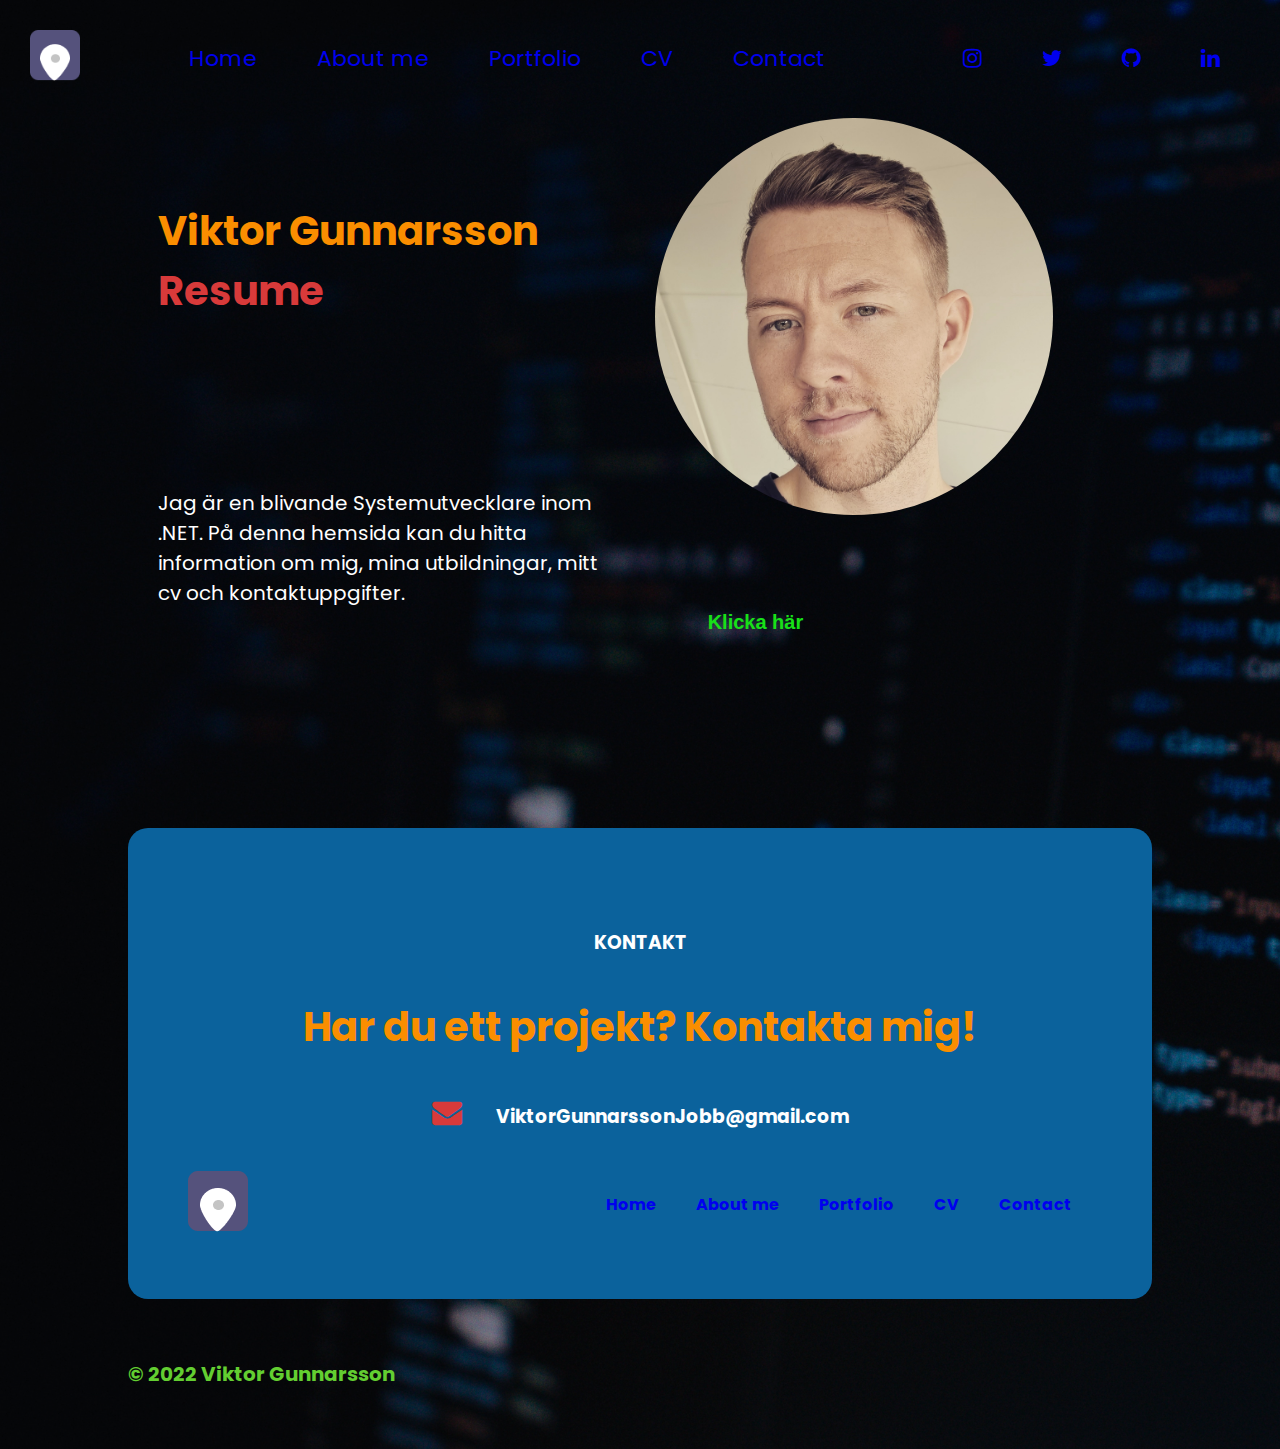
<file: index.html>
<!DOCTYPE html>
<html lang="en">

<head>
  <meta charset="UTF-8" />
  <meta http-equiv="X-UA-Compatible" content="IE=edge" />
  <meta name="viewport" content="width=device-width, initial-scale=1.0" />
  <title>My portfolio</title>

  <!-- ======= Fontawesome cdn ======= -->
  <link rel="stylesheet" href="https://stackpath.bootstrapcdn.com/font-awesome/4.7.0/css/font-awesome.min.css" />
  <!-- ======= Custom Css ======= -->
  <link rel="stylesheet" href="/Css/style.css" />
  <link rel="stylesheet" href="./Css/mobile.css">
</head>

<body>

  <div id="easterEgg2"></div>
  <nav class="navbar">
    <div class="brand">
      <img src="./img/logo.png" alt="" class="logo" />
    </div>
    <div class="nav-list">
      <ul>
        <li><a href="/Index.html">Home</a></li>
        <li><a href="/About me.html">About me</a></li>
        <li><a href="/Portfolio.html">Portfolio</a></li>
        <li><a href="/cv.html">CV</a></li>
        <li><a href="/Contact.html">Contact</a></li>
      </ul>
    </div>
    <div class="social-icons">
      <ul>
        <li><a href="https://www.instagram.com/villegunnar/"><i class="fa fa-instagram"></i></a></li>
        <li><a href="https://twitter.com/villegunnar"><i class="fa fa-twitter"></i></a></li>
        <li><a href="https://github.com/Villegunnar"><i class="fa fa-github"></i></a></li>
        <li><a href="https://www.linkedin.com/in/viktor-gunnarsson-089b4b233/"><i class="fa fa-linkedin"></i></a></li>

      </ul>

  </nav>
  </div>
  <div class="toggle-btn">
    <i class="fa fa-bars" aria-hidden="true"></i>

  </div>

  <!-- ======= Header ======= -->
  <header class="header container">
    <div class="circle"></div>
    <div class="row hero">
      <div class="col col-1">
        <h1>Viktor Gunnarsson <span class="highlight">Resume</span></h1>
        <p>
          Jag är en blivande Systemutvecklare inom .NET. På denna hemsida kan du hitta information om mig, mina utbildningar, mitt cv och kontaktuppgifter.
        </p>
      </div>
      <div class="col col-2">
        <div class="hero-img">
          
          <img src="./img/IMG_20220331_192624_1102.jpg" alt="" class="profilpic" />
          <button id="btn">Klicka här</button> 
          
        </div>
      </div>
    </div>
  </header>




<!--TESTAR JAVASCRIPT-->
  

<!--TESTAR JAVASCRIPT-->











  <!--Contact section-->

  <section class="contact">
    <div class="container">
      <h3>KONTAKT</h3>
      <h1>Har du ett projekt? Kontakta mig!</h1>
      <h3><i class="fa fa-solid fa-envelope"></i> ViktorGunnarssonJobb@gmail.com</h3>
      <div class="quick-links">
        <div class="brand"><img src="./img/logo.png" alt=""></div>
        <ul>
          <li><a href="/Index.html">Home</a></li>
          <li><a href="/About me.html">About me</a></li>
          <li><a href="/Portfolio.html">Portfolio</a></li>
          <li><a href="/cv.html">CV</a></li>
          <li><a href="/Contact.html">Contact</a></li>
        </ul>
      </div>
    </div>
  </section>

  <div class="copyright container">
    <p>© 2022 Viktor Gunnarsson</p>
  </div>

<script src="/Js/EasterEgg.js"></script>
<script src="/Js/EasterEgg2.js"></script>







<!--HambugerMenu script-->
<script src="/Js/HambugerMenu.js"></script> 
<!--HambugerMenu script-->
</body>

</html>
</file>
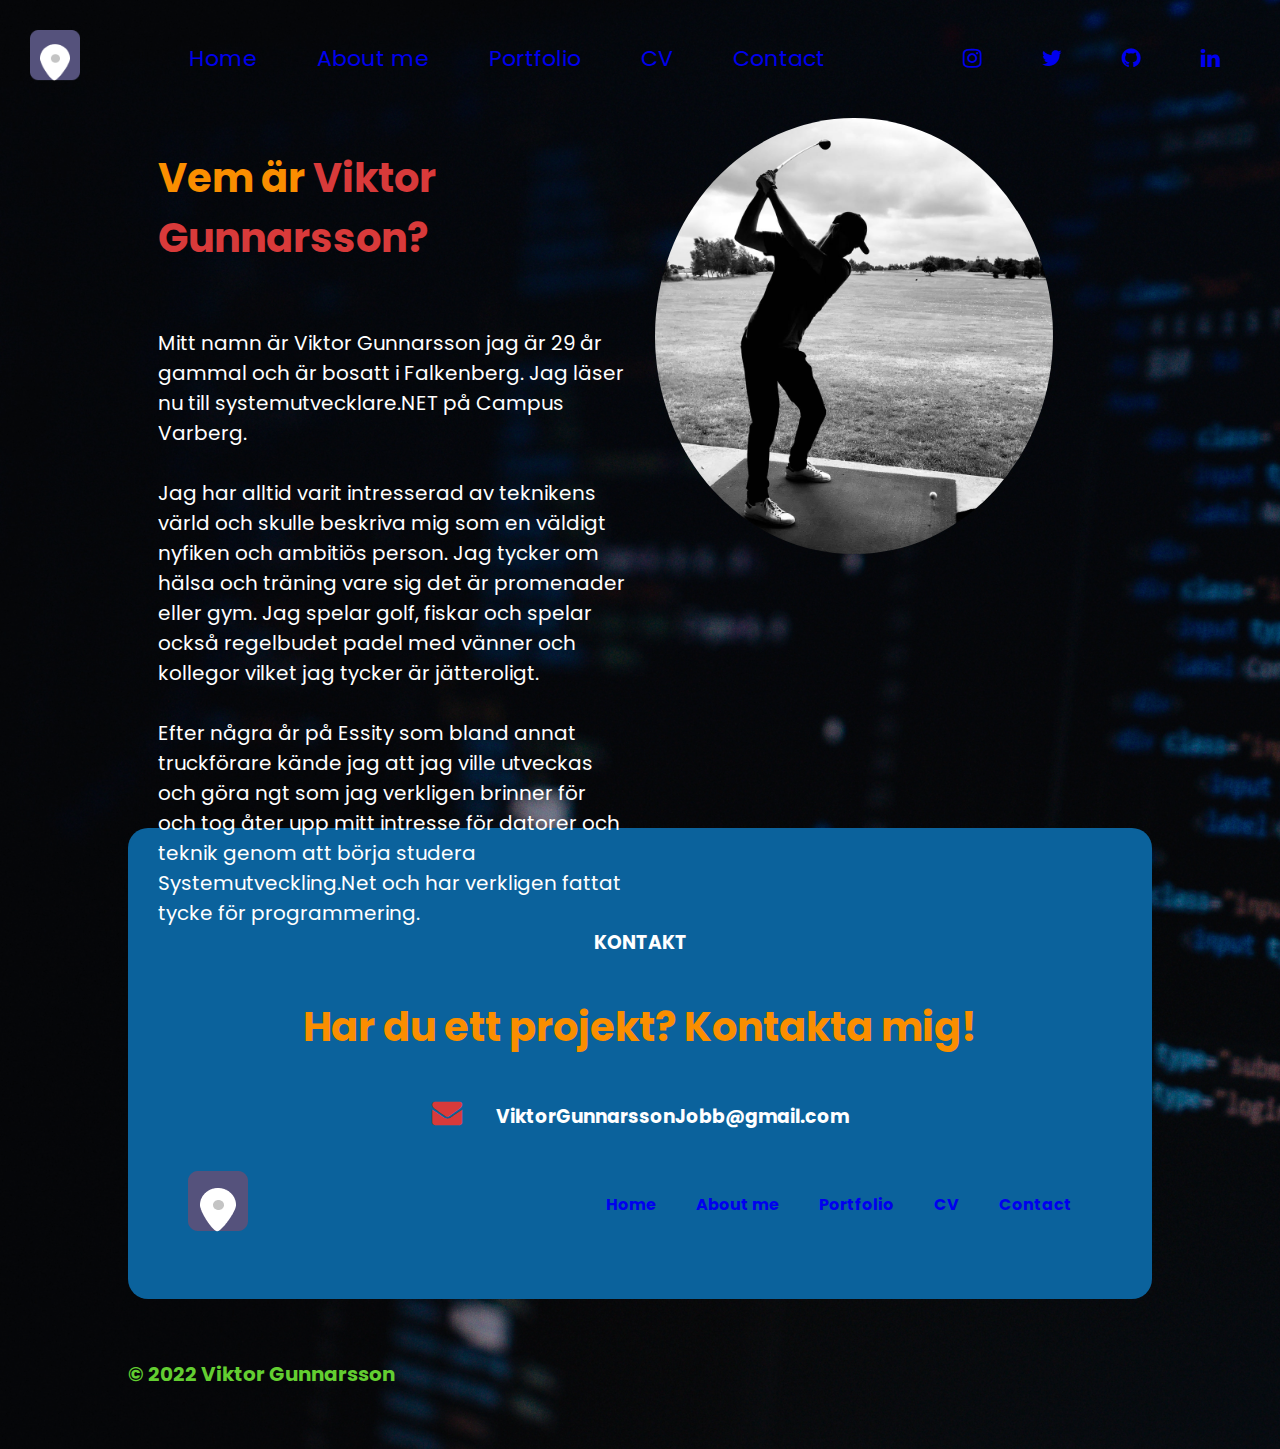
<file: About me.html>
<!DOCTYPE html>
<html lang="en">

<head>
  <meta charset="UTF-8" />
  <meta http-equiv="X-UA-Compatible" content="IE=edge" />
  <meta name="viewport" content="width=device-width, initial-scale=1.0" />
  <title>My portfolio</title>

  <!-- ======= Fontawesome cdn ======= -->
  <link rel="stylesheet" href="https://stackpath.bootstrapcdn.com/font-awesome/4.7.0/css/font-awesome.min.css" />
  <!-- ======= Custom Css ======= -->
  <link rel="stylesheet" href="/Css/style.css" />
  <link rel="stylesheet" href="./Css/mobile.css">
</head>

<body>
  <nav class="navbar">
    <div class="brand">
      <img src="./img/logo.png" alt="" class="logo" />
    </div>
    <div class="nav-list">
      <ul>
        <li><a href="/Index.html">Home</a></li>
        <li><a href="/About me.html">About me</a></li>
        <li><a href="/Portfolio.html">Portfolio</a></li>
        <li><a href="/cv.html">CV</a></li>
        <li><a href="/Contact.html">Contact</a></li>
      </ul>
    </div>
    <div class="social-icons">
      <ul>
        <li><a href="https://www.instagram.com/villegunnar/"><i class="fa fa-instagram"></i></a></li>
        <li><a href="https://twitter.com/villegunnar"><i class="fa fa-twitter"></i></a></li>
        <li><a href="https://github.com/Villegunnar"><i class="fa fa-github"></i></a></li>
        <li><a href="https://www.linkedin.com/in/viktor-gunnarsson-089b4b233/"><i class="fa fa-linkedin"></i></a></li>
      </ul>

  </nav>
  </div>
  <div class="toggle-btn">
    <i class="fa fa-bars" aria-hidden="true"></i>

  </div>

  <!-- ======= Header ======= -->
  <header class="header container">
    <div class="circle"></div>
    <div class="row hero">
      <div class="col col-1">
        <h1>Vem är <span class="highlight">Viktor Gunnarsson?</span></h1>
        <p>
          Mitt namn är Viktor Gunnarsson jag är 29 år gammal och är bosatt i Falkenberg.
          Jag läser nu till systemutvecklare.NET på Campus Varberg.
          <br></br>
          Jag har alltid varit intresserad av teknikens värld och skulle
          beskriva mig som en väldigt nyfiken och ambitiös person.
          Jag tycker om hälsa och träning vare sig det är promenader eller gym.
          Jag spelar golf, fiskar och spelar också regelbudet padel med vänner och kollegor vilket jag tycker är
          jätteroligt.
          <br></br>
          Efter några år på Essity som bland annat truckförare kände jag att jag
          ville utveckas och göra ngt som jag verkligen brinner för och tog åter upp mitt
          intresse för datorer och teknik genom att börja studera Systemutveckling.Net och har
          verkligen fattat tycke för programmering.
        </p>

      </div>
      <div class="col col-2">
        <div class="hero-img">
          <img src="./img/golf.jpg" alt="Golf picture" class="profilpic" />
        </div>
      </div>
    </div>
  </header>







  <!--Contact section-->

  <section class="contact">
    <div class="container">
      <h3>KONTAKT</h3>
      <h1>Har du ett projekt? Kontakta mig!</h1>
      <h3><i class="fa fa-solid fa-envelope"></i> ViktorGunnarssonJobb@gmail.com</h3>
      <div class="quick-links">
        <div class="brand"><img src="./img/logo.png" alt=""></div>
        <ul>
          <li><a href="/Index.html">Home</a></li>
          <li><a href="/About me.html">About me</a></li>
          <li><a href="/Portfolio.html">Portfolio</a></li>
          <li><a href="/cv.html">CV</a></li>
          <li><a href="/Contact.html">Contact</a></li>
        </ul>
      </div>
    </div>
  </section>

  <div class="copyright container">
    <p>© 2022 Viktor Gunnarsson</p>
  </div>


  <!--HambugerMenu script-->
  <script src="/Js/HambugerMenu.js"></script>
  <!--HambugerMenu script-->
</body>

</html>
</file>
<file: Css/style.css>
@import url('https://fonts.googleapis.com/css2?family=Poppins:wght@300&display=swap');

/* Global Styling */
* {
    margin: 0;
    padding: 0;
    box-sizing: border-box;
}

body,
html {
    font-family: 'Poppins', areal;
    overflow-x: hidden;
    background-image: url(/img///codepic.jpg);
    background-color: rgb(149, 161, 192);
    background-blend-mode: multiply;
    background-size: cover;
}

li {
    list-style: none;
}

.navbar li:hover,
.contact li:hover {
    font-size: 20px;
    font-weight: bold;
    transform: scale(1.4);
}

h1 {
    font-size: 40px;
    color: var(--h1);
    font-weight: bold;

}

h3 {
    color: var(--Grey);
}

p {
    font-size: 20px;
    color: var(--Grey)
}

ul li a,
a:visited,
a:focus,
a:hover,
a:active {
    text-decoration: none;


}

a:visited {
    text-decoration: none;
    color: var(--h1);
}

a:focus {
    text-decoration: none;
    color: rgb(255, 251, 2);
}

a:hover,
a:active {
    text-decoration: none;
    color: rgb(154, 194, 8)
}

.ctn {
    width: 100px;
    padding: 8px 12px;
    background: var(--h1);
    color: rgb(255, 255, 255);
    border-radius: 5px;
    text-align: center;
    text-decoration: none;
}


.ctn:hover {
    background: white;
    border: 1px solid var(--h1);
    color: var(--h1);
    font-weight: bold;
}

:root {
    --h1: #fa8e00;
    --blue: #d83a3a;
    --dark-purple: #63ce31;
    --Grey: #ffffff;
    --Pink: #ff0fa3;
    --circle: #91b891;
    --light-pink: #0276d42f;
    --light-Purple: #0f009b;
    --light-blue: #0b629c;

}

.container {
    width: 80%;
    margin: 60px auto;
    
}

.row {
    display: flex;
    justify-content: center;
}

.col {
    display: flex;
    justify-content: center;
}

.highlight {
    color: var(--blue)
}

.circle {
    width: 1150px;
    height: 1050px;
    background: var(--circle);
    position: absolute;
    top: -40%;
    right: -30%;
    border-radius: 50%;
    z-index: -1;
}

/* Navbad */
.navbar {
    width: 100%;
    padding: 30px;
    display: flex;
    align-items: center;
    justify-content: space-between;
    position: relative;
}

.toggle-btn i {
    font-size: 30px;
    color: var(--dark-purple);
    position: absolute;
    top: 20px;
    right: 20px;
    display: none;
}

.navbar .nav-list ul,
.social-icons ul {
    display: flex;

}

.nav-list ul li,
.social-icons ul li {
    margin: 0px 30px;
    color: var(--dark-purple);
    font-size: 22px;
    cursor: pointer;
}

.social-icons ul li:hover {
    transform: scale(3);
}

.logo {
    width: 50px;
}



/* Picture styling */

.profilpic {
    width: 700px;
    border-radius: 50%;
}




.projectLionPic {
    width: 300px;
    height: 300px;
    border-radius: 10%;
}

.avanceradProject {
    width: 300px;
    height: 300px;
    border-radius: 10%;
}

.DatabasPic {
    width: 300px;
    height: 300px;
    border-radius: 10%;
}

/* Header */
.header {
    margin-top: 0px;
    height: 70vh;
}

.header .col-1 {
    width: 100%;
    flex-direction: column;
    padding: 30px;
    justify-content: space-around;


}
.header .col-1 p{
    margin-left: 0px;
    /* margin-top: 0px; */
}

.header .col-2 {
    width: 100%;
}

.header .col-2 img {
    max-width: 80%;
}

.header h1 {
    margin-bottom: 30px;
}

.header p {
    margin: 30px auto;
}

/* Skills */
.title {
    text-align: center;
    margin-bottom: 60px;
}

.grid-wrapper {
    display: grid;
    grid-template-columns: repeat(auto-fit, minmax(400px, auto));
    grid-gap: 50px;
}

.icon-title {
    display: flex;
    align-items: center;
    margin-bottom: 20px;
}

.icon-title img {
    margin-right: 20px;
}

.icon-title h4 {
    font-size: 20px;
    color: var(--h1);
}

.grid-box .highlight {
    color: var(--dark-purple);
    font-weight: bold;
}

.grid-box {
    padding: 30px;

}

.skills .grid-box:hover {
    box-shadow: 0px 0px 30px #0000002f;
    border-radius: 40px;
}


/* Portfolio */
.portfolio {
    margin-top: 150px;
    position: relative;
}

.portfolio .title {
    text-align: left;
}

.portfolio .title .ctn-title {
    display: flex;
    width: 100%;
    justify-content: space-between;
    align-items: center;

}

.ctn-title h4 {
    color: var(--dark-purple);
    cursor: pointer;
    font-size: 25px;

}

.ctn-title .highlight {
    color: var(--Pink);
}

.portfolio .grid-wrapper {

    grid-template-columns: repeat(auto-fit, minmax(300px, auto));
    grid-gap: 20px;
}

.rect-bg {
    width: 800px;
    height: 400px;
    background: var(--light-pink);
    position: absolute;
    top: -26%;
    right: -13%;
    z-index: -1;
    border-radius: 20px;
}

.portfolio .grid-box {
    position: relative;
}

.hover {
    position: absolute;
    top: 19%;
    left: 17%;
    width: 60%;
    height: 60%;
    background: var(--dark-purple);
    display: flex;
    align-items: center;
    justify-content: space-around;
    flex-direction: column;
    color: whitesmoke;
    border-radius: 10px;
    transform: scaleX(0);
    transition: transform 0.2s ease;
}

.hover .highlight {
    color: var(--Pink);
}

.portfolio .grid-box:hover .hover {
    transform: scaleX(1);
}

.portfolio .grid-wrapper p {
    color: white;
    text-align: center;
    padding-left: 10px;
    padding-right: 10px;
}

/* Contact */

.contact .container {
    margin-top: 80px;
    text-align: center;
    background: var(--light-blue);
    padding: 60px;
    border-radius: 20px;

}

.contact .container h3 {
    margin: 40px 0px;
}

.contact .fa {
    margin-right: 30px;
    font-size: 30px;
    color: var(--blue);
}

.contact .quick-links {
    display: flex;
    align-items: center;
    justify-content: space-between;
}

.contact .quick-links ul {

    display: flex;
}

.contact .quick-links ul li {
    margin: 0px 20px;
    color: var(--dark-purple);
    font-weight: bold;
    cursor: pointer;
}

.copyright p {
    color: var(--dark-purple);
    font-weight: bold;

}

/* JavaScript */
#hide {
    display: none;

}

.scripttest {
    text-align: left;
    padding-left: 300px;
    padding-right: 300px;
}

.scripttest .scriptcontainer ul li {
    color: rgb(255, 255, 255);
    font-size: 20px;
    font-style: bold;
    font-weight: bolder;




}

.scripttest .scriptcontainer button {

    width: 100px;
    padding: 8px 12px;
    background: var(--h1);
    color: rgb(255, 255, 255);
    border-radius: 5px;
    text-align: center;
}

.scripttest .scriptcontainer button:hover {
    background: white;
    border: 1px solid var(--h1);
    color: var(--h1);
    font-weight: bold;
}

#btn {
    color: red;
    background: transparent;
    border: none;
    outline: none;
    display: block;
    height: 200px;
    width: 200px;
    cursor: pointer;
    color: #18e018;
    font-weight: bold;
    font-size: 20px;



}

#easterEgg2 {
    display: none;
    z-index: 10000;
    position: fixed;
    padding-top: 40vh;
    width: 100vw;
    height: 100vh;
    background-color: rgba(0, 0, 0, 0.5);
    text-align: center;
    font-size: 200px;
    color: white;
}
</file>
<file: Css/mobile.css>
@media only screen and (max-width: 700px){
    h1{
        font-size: 35px;
    }
    .header{

        height: 150%;
        margin-top: 120px;
    }
    .header .row{
        flex-direction: column;
    }
    .header .col-1{
        padding: 20px;
    }
    .header .col-2 img{
        max-width: 90%;
        
    }
    .grid-wrapper{
        grid-template-columns: repeat(auto-fit, minmax(300px, auto));
    }
    .grid-box{
        padding: 10px;
    }
    .skills{
        height: 100%;
    }
    .portfolio .title .ctn-title{
        flex-direction: column;
        text-align: left;
    }

    .contact .container{
        padding: 10px;
    }
    .contact .container h3{
        font-size: 17px;
    }
    .contact .quick-links{
        flex-direction: column;
    }
    .contact .quick-links img{
        width: 50px;
    }
    .contact .quick-links ul li{
        margin: 0px 5px;
    }
    .copyright p{
        font-size: 12px;
    }

    /* Navbar */

    .toggle-btn i{
        display: block;
    }
    .brand img{
        position: absolute;
        top: 20px;
        left: 20px;
        width: 20px;

    }
    .navbar{
        background:  #E9F9FF;
        height: 100vh;
        flex-direction: column;
        display: none;

    }
    .mobile-nav{

        display: flex;
    }

    .nav-list ul{
        flex-direction: column;

    }
    .nav-list ul li{
        margin-top: 30px;
    }

    /* JavaScript mobil */

    .scripttest{
        padding-left: 0px;
        padding-right:  0px; 
        
        
    }
    .scripttest h1{
        font-size: 30px;
        text-align: center;
        
    }


    .scripttest .scriptcontainer {
        
        text-align: center;
        
        
    }
}
</file>
